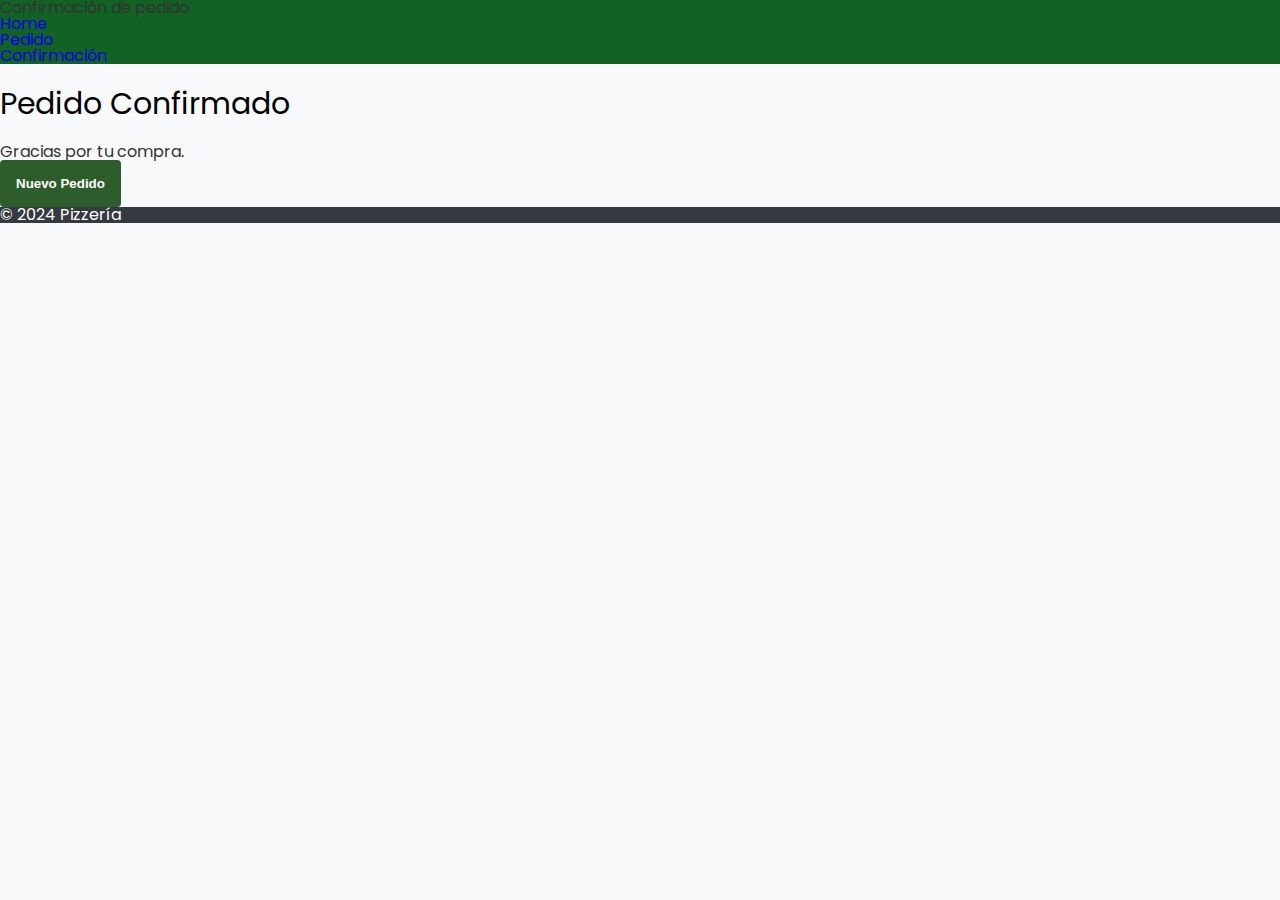
<file: confirmacion.html>
<!DOCTYPE html>
<html lang="es">

<head>
  <meta charset="UTF-8">
  <meta name="viewport" content="width=device-width, initial-scale=1.0">
  <title>Pizzería - Confirmación</title>
  <link rel="stylesheet" href="./css/reset.css">
  <link rel="stylesheet" href="./css/styles.css">
</head>

<body>
  <header>
    <h1>Confirmación de pedido</h1>

    <section>
      <ul>
        <li><a href="index.html">Home</a></li>
        <li><a href="pedido.html">Pedido</a></li>
        <li><a href="confirmacion.html">Confirmación</a></li>

      </ul>

    </section>
  </header>

  <main>
    <section id="confirmacion-pedido">
      <h2>Pedido Confirmado</h2>
      <p>Gracias por tu compra.</p>
      <button onclick="nuevoPedido()">Nuevo Pedido</button>
    </section>
  </main>

  <footer>
    <p>&copy; 2024 Pizzería</p>
  </footer>

  <script src="./js/app.js"></script>
</body>

</html>
</file>
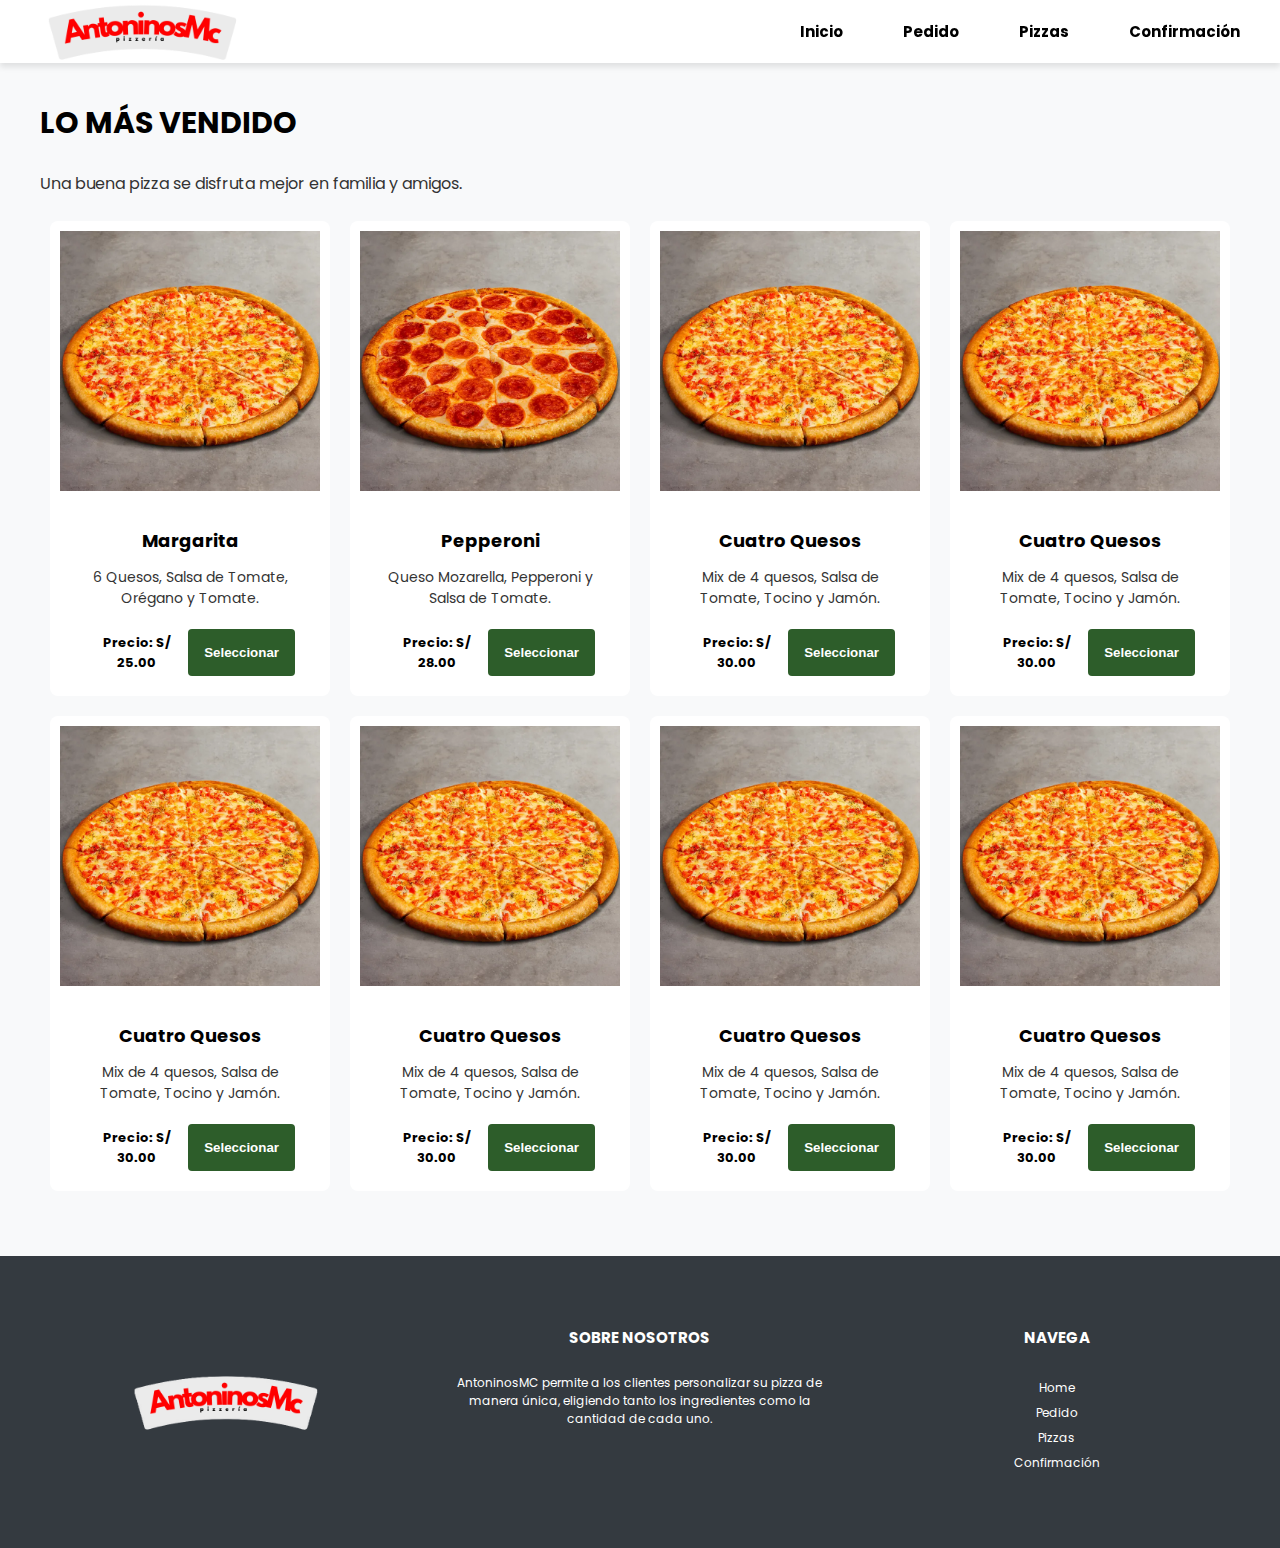
<file: pizzas.html>
<!DOCTYPE html>
<html lang="es">

<head>
  <meta charset="UTF-8">
  <meta name="viewport" content="width=device-width, initial-scale=1.0">
  <title>Pizzería - Confirmación</title>
  <link rel="stylesheet" href="./css/styles.css">
</head>

<body>
  <header> 
    <div class="menu">
      <a href="index.html"><img src="img/antoninosLogo.png" alt="logo"></a>
      <nav class="navbar">
        <ul>
            <li><a href="index.html">Inicio</a></li>
            <li><a href="pedidos.html">Pedido</a></li>
            <li><a href="pizzas.html">Pizzas</a></li>
            <li><a href="confirmacion.html">Confirmación</a></li>
        </ul>
      </nav>
    </div>
  </header>
  <main>
    <section id="menu" class="container menu-p1">
      <h2>LO MÁS VENDIDO</h2>
      <p>Una buena pizza se disfruta mejor en familia y amigos.</p>
      <div class="card">
        <div class="pizza" id="margarita">
          <div class="pizza-text">
            <img src="img/margarita.png" alt="Pizza Margarita">
            <h3>Margarita</h3>
            <p>6 Quesos, Salsa de Tomate, Orégano y Tomate.</p>
            <div class="precio">
              <span>Precio: S/ 25.00</span>
              <button onclick="seleccionarPizza('margarita')">Seleccionar</button>
            </div>
          </div>
        </div>
        <div class="pizza" id="pepperoni">
          <div class="pizza-text">
            <img src="img/pepperoni.png" alt="Pizza Pepperoni">
            <h3>Pepperoni</h3>
            <p>Queso Mozarella, Pepperoni y Salsa de Tomate.</p>
            <div class="precio">
              <span>Precio: S/ 28.00</span>
              <button onclick="seleccionarPizza('pepperoni')">Seleccionar</button>
            </div>
          </div>
        </div>
        <div class="pizza" id="cuatro-quesos">
          <div class="pizza-text">
            <img src="img/cuatro-quesos.png" alt="Pizza Cuatro Quesos">
            <h3>Cuatro Quesos</h3>
            <p>Mix de 4 quesos, Salsa de Tomate, Tocino y Jamón.</p>
            <div class="precio">
              <span>Precio: S/ 30.00</span>
              <button onclick="seleccionarPizza('cuatro-quesos')">Seleccionar</button>
            </div>
          </div>
        </div>
        <div class="pizza" id="cuatro-quesos">
          <div class="pizza-text">
            <img src="img/cuatro-quesos.png" alt="Pizza Cuatro Quesos">
            <h3>Cuatro Quesos</h3>
            <p>Mix de 4 quesos, Salsa de Tomate, Tocino y Jamón.</p>
            <div class="precio">
              <span>Precio: S/ 30.00</span>
              <button onclick="seleccionarPizza('cuatro-quesos')">Seleccionar</button>
            </div>
          </div>
        </div>
        <div class="pizza" id="cuatro-quesos">
          <div class="pizza-text">
            <img src="img/cuatro-quesos.png" alt="Pizza Cuatro Quesos">
            <h3>Cuatro Quesos</h3>
            <p>Mix de 4 quesos, Salsa de Tomate, Tocino y Jamón.</p>
            <div class="precio">
              <span>Precio: S/ 30.00</span>
              <button onclick="seleccionarPizza('cuatro-quesos')">Seleccionar</button>
            </div>
          </div>
        </div>
        <div class="pizza" id="cuatro-quesos">
          <div class="pizza-text">
            <img src="img/cuatro-quesos.png" alt="Pizza Cuatro Quesos">
            <h3>Cuatro Quesos</h3>
            <p>Mix de 4 quesos, Salsa de Tomate, Tocino y Jamón.</p>
            <div class="precio">
              <span>Precio: S/ 30.00</span>
              <button onclick="seleccionarPizza('cuatro-quesos')">Seleccionar</button>
            </div>
          </div>
        </div>
        <div class="pizza" id="cuatro-quesos">
          <div class="pizza-text">
            <img src="img/cuatro-quesos.png" alt="Pizza Cuatro Quesos">
            <h3>Cuatro Quesos</h3>
            <p>Mix de 4 quesos, Salsa de Tomate, Tocino y Jamón.</p>
            <div class="precio">
              <span>Precio: S/ 30.00</span>
              <button onclick="seleccionarPizza('cuatro-quesos')">Seleccionar</button>
            </div>
          </div>
        </div>
        <div class="pizza" id="cuatro-quesos">
          <div class="pizza-text">
            <img src="img/cuatro-quesos.png" alt="Pizza Cuatro Quesos">
            <h3>Cuatro Quesos</h3>
            <p>Mix de 4 quesos, Salsa de Tomate, Tocino y Jamón.</p>
            <div class="precio">
              <span>Precio: S/ 30.00</span>
              <button onclick="seleccionarPizza('cuatro-quesos')">Seleccionar</button>
            </div>
          </div>
        </div>
      </div>
    </section>
  </main>

  <footer>
    <div class="grupo-1 container">
      <div class="box">
        <a href="#"><img src="img/antoninosLogo.png" alt="antoninosLogo"></a>
      </div>

      <div class="box">
        <h2> SOBRE NOSOTROS </h2>
        <p>AntoninosMC permite a los clientes personalizar su pizza de manera única, eligiendo tanto los ingredientes como la cantidad de cada uno.</p>
      </div>
      <div class="box">
        <h2>NAVEGA</h2>
        <nav class="link-footer">
          <ul>
            <li><a href="index.html">Home</a></li>
            <li><a href="pedidos.html">Pedido</a></li>
            <li><a href="pizzas.html">Pizzas</a></li>
            <li><a href="confirmacion.html">Confirmación</a></li>
          </ul>
        </nav>
      </div>
    </div>
  </footer>
  <script src="./js/app.js"></script>
</body>

</html>
</file>
<file: css/styles.css>
@import url('https://fonts.googleapis.com/css2?family=Poppins:ital,wght@0,400;0,500;0,600;0,700;0,800;1,100&display=swap');

* {
  margin: 0;
  padding: 0;
  box-sizing: border-box;
  text-decoration: none;
  list-style: none;
}

body {
  font-family: "Poppins", sans-serif;
  background-color: #f8f9fa;
  color: #333;
}

.container {
  max-width: 1200px;
  margin: 0 auto;
  padding: 0 10px;
}

.menu {
  display: flex;
  align-items: center;
  justify-content: space-between;
  background-color: #fff;
  padding: 0 20px;
  position: fixed;
  top: 0;
  width: 100%;
  z-index: 1000;
  box-shadow: 0 4px 6px rgba(0, 0, 0, 0.1);/
}

.menu a img {
  width: 200px;
  position: absolute;
  top: -72px;
  margin-left: 20px;
}

.navbar ul {
  list-style: none;
  display: flex;
  gap: 20px;
}

.menu .navbar ul li a {
  font-size: 15px;
  padding: 20px;
  color: #000;
  display: block;
  font-weight: 700;

}

header {
  background-color: #116223;
}

.header-content {
  display: flex;
  align-items: center;
  justify-content: space-between;
  padding: 50px 20px;
  gap: 30px;
}

.header-txt {
  width: 50%;
}

.header-txt h1 {
  font-size: 70px;
  line-height: 85px;
  color: #fff;
  margin-bottom: 20px;
}

.header-txt span {
  font-size: 90px;
  color: #28a745;
}

.header-txt p {
  font-size: 16px;
  color: #fff;
  margin-bottom: 30px;
}

.header-img {
  width: 50%;
  text-align: center;
}

.header-img img {
  width: 550px;
}

.header-txt a {
  padding: 13px 20px;
  background-color: red;
  color: #fff;
  border-radius: 15px;
  width: 40%;
  margin-left: 30px;
  font-size: 16px;
  text-transform: capitalize;
}

.header-txt a:hover {
  background-color: rgb(217, 40, 40);
  color: #fff;
}

.menu-p1 {
  padding: 55px 0;
  margin-top: 20px;
}

.menu-p1 p {
  padding: 0 0 15px 0;
}

h2 {
  padding: 25px 0;
  font-size: 30px;
  color: #000;
}

span {
  color: #218838;
}

.card {
  display: flex;
  flex-wrap: wrap;
  justify-content: space-around;
}

.pizza {
  display: inline-block;
  border: 10px solid transparent;
  border-radius: 8px;
  background-color: white;
  text-align: center;
  margin: 10px;
  flex: 1 0 21%;
}

.pizza-text {
  border-radius: 25px;

}

.pizza img {
  width: 100%;
  height: auto;
  margin-bottom: 1rem;
}

.pizza h3 {
  font-size: 18px;
  color: #000;
  padding: 13px;
}

.pizza p {
  font-size: 14px;
  padding: 0 25px 20px 25px;
}

.precio {
  padding: 0 25px 10px 25px;
  display: flex;
  justify-content: space-between;
  align-items: center;
}

.precio span {
  font-weight: 700;
  color: #000;
  font-size: 13px;
}

button {
  background-color: #2d5d2a;
  color: white;
  padding: 1rem 1rem;
  border: none;
  border-radius: 4px;
  cursor: pointer;
  font-weight: 700;
}

button:hover {
  background-color: #218838;
}

.extra {
  padding: 70px 0;
  height: 631px;
  display: flex;
  align-items: center;
  text-align: center;
}

.about {
  display: flex;
}

.about-card {
  display: flex;
  border: 10px solid transparent;
  border-radius: 8px;
  background-color: white;
  text-align: center;
  margin: 10px;
}

.about-content {
  display: flex;
}

.about img, .confirmacion-card img {
  width: 50%;
  height: auto;
}

.about h2, .confirmacion-card h2 {
  font-size: 20px;
}

.about p,.confirmacion-card p {
  font-size: 13px;
  padding: 0 25px 20px 25px;
}

.pedido-card {
  padding: 56px;
  max-width: 815px;
  flex-direction: row;
  justify-content: space-between;
  margin: 60px auto 20px;
  border: 1px solid #d6d6d6;
  border-radius: 8px;
}

.pedido-card p {
  margin: 15px 0;
}

.confirmacion {
  display: flex;
  background-color: #fff;
  justify-content: space-around;
  align-items: center;

  padding: 20px;
  border-radius: 10px;
  box-shadow: 0 4px 8px rgba(0, 0, 0, 0.1);
}

.confirmacion-card {
  margin: 0 30px;
}

footer {
  background-color: #343a40;
  color: white;
}

footer .grupo-1 {
  width: 100%;
  max-width: 1200px;
  display: grid;
  grid-template-columns: repeat(3, 1fr);
  grid-gap: 50px;
  padding: 45px 0px;
}

footer .grupo-1 .box {
  text-align: center;
}

footer .grupo-1 .box img {
  width: 195px;
}

footer .grupo-1 .box h2 {
  color: #fff;
  font-size: 15px;
}

footer .grupo-1 .box p {
  color: #fff;
  margin-bottom: 10px;
  font-size: 12px;
}

footer .grupo-1 .link-footer a {
  display: inline-block;
  text-decoration: none;
  color: #fff;
  font-size: 12px;
}
</file>
